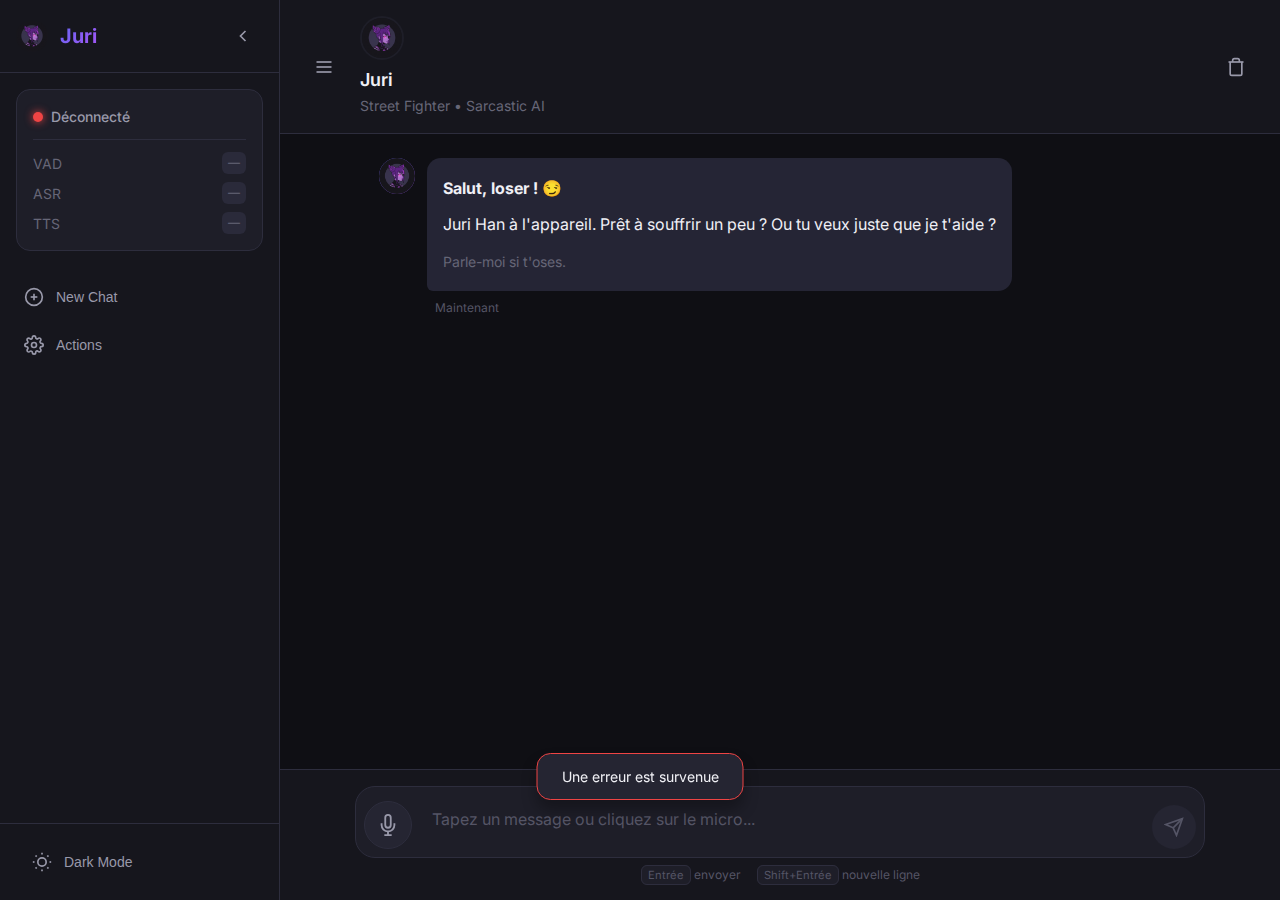
<file: frontend/index.html>
<!DOCTYPE html>
<html lang="fr" data-theme="dark">

<head>
    <meta charset="UTF-8">
    <meta name="viewport" content="width=device-width, initial-scale=1.0, maximum-scale=1.0, user-scalable=no">
    <meta name="description" content="Aria - Your private, local AI companion">
    <meta name="theme-color" content="#6366f1">

    <title>Juri - Local AI Companion</title>

    <!-- Fonts -->
    <link rel="preconnect" href="https://fonts.googleapis.com">
    <link rel="preconnect" href="https://fonts.gstatic.com" crossorigin>
    <link href="https://fonts.googleapis.com/css2?family=Inter:wght@400;500;600;700&display=swap" rel="stylesheet">

    <!-- Styles -->
    <link rel="stylesheet" href="css/style.css?v=2">

    <!-- Favicon -->
    <link rel="icon" href="assets/juri_avatar.png?v=2">
</head>

<body>
    <div class="app">
        <!-- Sidebar -->
        <aside class="sidebar" id="sidebar">
            <div class="sidebar-header">
                <div class="logo">
                    <img src="assets/juri_avatar.png?v=2" alt="Juri" class="logo-avatar" width="32" height="32">
                    <span class="logo-text">Juri</span>
                </div>
                <button class="icon-btn sidebar-toggle" id="sidebar-toggle" aria-label="Toggle sidebar">
                    <svg viewBox="0 0 24 24" fill="none" stroke="currentColor" stroke-width="2">
                        <path d="M15 18l-6-6 6-6" />
                    </svg>
                </button>
            </div>

            <!-- Connection Status -->
            <div class="connection-card" id="connection-card">
                <!-- ... kept same ... -->
                <div class="connection-status" id="connection-status">
                    <span class="status-dot"></span>
                    <span class="status-text">Connecting...</span>
                </div>
                <div class="models-status" id="models-status">
                    <div class="model-item" data-model="vad" data-status="pending">
                        <span>VAD</span>
                        <span class="model-badge">—</span>
                    </div>
                    <div class="model-item" data-model="asr" data-status="pending">
                        <span>ASR</span>
                        <span class="model-badge">—</span>
                    </div>
                    <div class="model-item" data-model="tts" data-status="pending">
                        <span>TTS</span>
                        <span class="model-badge">—</span>
                    </div>
                </div>
            </div>

            <!-- Quick Actions -->
            <nav class="sidebar-nav">
                <button class="nav-item" id="new-chat-btn" title="New conversation">
                    <svg viewBox="0 0 24 24" fill="none" stroke="currentColor" stroke-width="2">
                        <circle cx="12" cy="12" r="10" />
                        <line x1="12" y1="8" x2="12" y2="16" />
                        <line x1="8" y1="12" x2="16" y2="12" />
                    </svg>
                    <span>New Chat</span>
                </button>
                <button class="nav-item" id="settings-btn" title="Settings">
                    <svg viewBox="0 0 24 24" fill="none" stroke="currentColor" stroke-width="2">
                        <circle cx="12" cy="12" r="3" />
                        <path
                            d="M19.4 15a1.65 1.65 0 0 0 .33 1.82l.06.06a2 2 0 0 1 0 2.83 2 2 0 0 1-2.83 0l-.06-.06a1.65 1.65 0 0 0-1.82-.33 1.65 1.65 0 0 0-1 1.51V21a2 2 0 0 1-2 2 2 2 0 0 1-2-2v-.09A1.65 1.65 0 0 0 9 19.4a1.65 1.65 0 0 0-1.82.33l-.06.06a2 2 0 0 1-2.83 0 2 2 0 0 1 0-2.83l.06-.06a1.65 1.65 0 0 0 .33-1.82 1.65 1.65 0 0 0-1.51-1H3a2 2 0 0 1-2-2 2 2 0 0 1 2-2h.09A1.65 1.65 0 0 0 4.6 9a1.65 1.65 0 0 0-.33-1.82l-.06-.06a2 2 0 0 1 0-2.83 2 2 0 0 1 2.83 0l.06.06a1.65 1.65 0 0 0 1.82.33H9a1.65 1.65 0 0 0 1-1.51V3a2 2 0 0 1 2-2 2 2 0 0 1 2 2v.09a1.65 1.65 0 0 0 1 1.51 1.65 1.65 0 0 0 1.82-.33l.06-.06a2 2 0 0 1 2.83 0 2 2 0 0 1 0 2.83l-.06.06a1.65 1.65 0 0 0-.33 1.82V9a1.65 1.65 0 0 0 1.51 1H21a2 2 0 0 1 2 2 2 2 0 0 1-2 2h-.09a1.65 1.65 0 0 0-1.51 1z" />
                    </svg>
                    <span>Actions</span>
                </button>
            </nav>

            <!-- Sidebar Footer -->
            <div class="sidebar-footer">
                <button class="nav-item" id="theme-toggle" title="Toggle theme">
                    <svg viewBox="0 0 24 24" fill="none" stroke="currentColor" stroke-width="2" class="icon-moon">
                        <path d="M21 12.79A9 9 0 1 1 11.21 3 7 7 0 0 0 21 12.79z" />
                    </svg>
                    <span>Dark Mode</span>
                </button>
            </div>
        </aside>

        <!-- Main Content -->
        <main class="main-content">
            <!-- Chat Header -->
            <header class="chat-header">
                <button class="icon-btn mobile-menu-btn" id="mobile-menu-btn" aria-label="Open menu">
                    <svg viewBox="0 0 24 24" fill="none" stroke="currentColor" stroke-width="2">
                        <line x1="3" y1="12" x2="21" y2="12" />
                        <line x1="3" y1="6" x2="21" y2="6" />
                        <line x1="3" y1="18" x2="21" y2="18" />
                    </svg>
                </button>
                <div class="chat-title">
                    <img src="assets/juri_avatar.png?v=2" alt="Juri" class="header-avatar" width="44" height="44">
                    <div>
                        <h1>Juri</h1>
                        <span class="chat-subtitle">Street Fighter • Sarcastic AI</span>
                    </div>
                </div>
                <div class="chat-actions">
                    <button class="icon-btn" id="clear-chat-btn" title="Clear conversation">
                        <svg viewBox="0 0 24 24" fill="none" stroke="currentColor" stroke-width="2">
                            <polyline points="3 6 5 6 21 6" />
                            <path d="M19 6v14a2 2 0 0 1-2 2H7a2 2 0 0 1-2-2V6m3 0V4a2 2 0 0 1 2-2h4a2 2 0 0 1 2 2v2" />
                        </svg>
                    </button>
                </div>
            </header>

            <!-- Messages Area -->
            <div class="messages-container" id="messages-container">
                <div class="messages" id="messages">
                    <!-- Welcome Message -->
                    <div class="message assistant welcome-message">
                        <div class="message-avatar">
                            <img src="assets/juri_avatar.png" class="avatar-img">
                        </div>
                        <div class="message-bubble">
                            <div class="message-content">
                                <p><strong>Salut, loser !</strong> 😏</p>
                                <p>Juri Han à l'appareil. Prêt à souffrir un peu ? Ou tu veux juste que je t'aide ?</p>
                                <p class="hint">Parle-moi si t'oses.</p>
                            </div>
                            <div class="message-meta">
                                <span class="message-time">Maintenant</span>
                            </div>
                        </div>
                    </div>
                </div>

                <!-- Scroll to bottom button -->
                <button class="scroll-to-bottom hidden" id="scroll-to-bottom" aria-label="Scroll to bottom">
                    <svg viewBox="0 0 24 24" fill="none" stroke="currentColor" stroke-width="2">
                        <polyline points="6 9 12 15 18 9" />
                    </svg>
                </button>
            </div>

            <!-- Input Area -->
            <div class="input-area">
                <!-- Status Bar -->
                <div class="status-bar hidden" id="status-bar">
                    <div class="status-content">
                        <span class="status-icon">
                            <svg viewBox="0 0 24 24" fill="none" stroke="currentColor" stroke-width="2"
                                class="spinning">
                                <line x1="12" y1="2" x2="12" y2="6" />
                                <line x1="12" y1="18" x2="12" y2="22" />
                                <line x1="4.93" y1="4.93" x2="7.76" y2="7.76" />
                                <line x1="16.24" y1="16.24" x2="19.07" y2="19.07" />
                                <line x1="2" y1="12" x2="6" y2="12" />
                                <line x1="18" y1="12" x2="22" y2="12" />
                                <line x1="4.93" y1="19.07" x2="7.76" y2="16.24" />
                                <line x1="16.24" y1="7.76" x2="19.07" y2="4.93" />
                            </svg>
                        </span>
                        <span class="status-message" id="status-message">Ready</span>
                    </div>
                    <div class="progress-bar">
                        <div class="progress-fill" id="progress-fill"></div>
                    </div>
                </div>

                <!-- Input Container -->
                <div class="input-wrapper">
                    <div class="input-container">
                        <!-- Voice Button -->
                        <button class="voice-btn" id="voice-btn" title="Click to speak">
                            <svg viewBox="0 0 24 24" fill="none" stroke="currentColor" stroke-width="2"
                                class="mic-icon">
                                <path d="M12 1a3 3 0 0 0-3 3v8a3 3 0 0 0 6 0V4a3 3 0 0 0-3-3z" />
                                <path d="M19 10v2a7 7 0 0 1-14 0v-2" />
                                <line x1="12" y1="19" x2="12" y2="23" />
                                <line x1="8" y1="23" x2="16" y2="23" />
                            </svg>
                            <svg viewBox="0 0 24 24" fill="none" stroke="currentColor" stroke-width="2"
                                class="stop-icon" style="display:none">
                                <rect x="6" y="6" width="12" height="12" rx="2" />
                            </svg>
                            <div class="voice-ripple"></div>
                            <div class="voice-waves">
                                <span></span>
                                <span></span>
                                <span></span>
                            </div>
                        </button>

                        <!-- Text Input -->
                        <div class="text-input-wrapper">
                            <textarea id="message-input" placeholder="Tapez un message ou cliquez sur le micro..."
                                rows="1" autocomplete="off"></textarea>
                        </div>

                        <!-- Send Button -->
                        <button class="send-btn" id="send-btn" title="Send message" disabled>
                            <svg viewBox="0 0 24 24" fill="none" stroke="currentColor" stroke-width="2">
                                <line x1="22" y1="2" x2="11" y2="13" />
                                <polygon points="22 2 15 22 11 13 2 9 22 2" />
                            </svg>
                        </button>
                    </div>

                    <!-- Input Hints -->
                    <div class="input-hints">
                        <span><kbd>Entrée</kbd> envoyer</span>
                        <span><kbd>Shift+Entrée</kbd> nouvelle ligne</span>
                    </div>
                </div>
            </div>
        </main>

        <!-- Settings Panel (Slide-in) -->
        <div class="settings-panel" id="settings-panel">
            <div class="settings-header">
                <h2>Paramètres</h2>
                <button class="icon-btn" id="close-settings-btn" aria-label="Close settings">
                    <svg viewBox="0 0 24 24" fill="none" stroke="currentColor" stroke-width="2">
                        <line x1="18" y1="6" x2="6" y2="18" />
                        <line x1="6" y1="6" x2="18" y2="18" />
                    </svg>
                </button>
            </div>

            <div class="settings-content">
                <!-- Voice Settings -->
                <section class="settings-section">
                    <h3>
                        <svg viewBox="0 0 24 24" fill="none" stroke="currentColor" stroke-width="2">
                            <path d="M12 1a3 3 0 0 0-3 3v8a3 3 0 0 0 6 0V4a3 3 0 0 0-3-3z" />
                            <path d="M19 10v2a7 7 0 0 1-14 0v-2" />
                        </svg>
                        Reconnaissance Vocale (ASR)
                    </h3>
                    <div class="setting-item">
                        <label for="asr-provider">Moteur</label>
                        <select id="asr-provider">
                            <option value="parakeet">Parakeet TDT 0.6B (Rapide)</option>
                            <option value="whisper">Whisper (Précis)</option>
                            <option value="canary">Canary 1B (Premium)</option>
                        </select>
                    </div>
                    <div class="setting-item">
                        <label for="asr-language">Langue</label>
                        <select id="asr-language">
                            <option value="">Détection auto</option>
                            <option value="fr">Français</option>
                            <option value="en">English</option>
                            <option value="de">Deutsch</option>
                            <option value="es">Español</option>
                            <option value="ja">日本語</option>
                        </select>
                    </div>
                </section>

                <!-- TTS Settings -->
                <section class="settings-section">
                    <h3>
                        <svg viewBox="0 0 24 24" fill="none" stroke="currentColor" stroke-width="2">
                            <polygon points="11 5 6 9 2 9 2 15 6 15 11 19 11 5" />
                            <path d="M19.07 4.93a10 10 0 0 1 0 14.14" />
                        </svg>
                        Synthèse Vocale (TTS)
                    </h3>
                    <div class="setting-item">
                        <label for="tts-provider">Moteur</label>
                        <select id="tts-provider">
                            <option value="xtts">XTTS v2 (Multilingue)</option>
                            <option value="kokoro">Kokoro (Rapide)</option>
                            <option value="edge">Edge TTS (Cloud)</option>
                        </select>
                    </div>
                    <div class="setting-item toggle">
                        <label for="auto-detect-language">
                            Détection automatique de la langue
                        </label>
                        <input type="checkbox" id="auto-detect-language" checked>
                    </div>
                    <div class="setting-item toggle">
                        <label for="stream-tts">
                            Streaming audio (réponse plus rapide)
                        </label>
                        <input type="checkbox" id="stream-tts" checked>
                    </div>
                </section>

                <!-- Character Settings -->
                <section class="settings-section">
                    <h3>
                        <svg viewBox="0 0 24 24" fill="none" stroke="currentColor" stroke-width="2">
                            <path d="M20 21v-2a4 4 0 0 0-4-4H8a4 4 0 0 0-4 4v2" />
                            <circle cx="12" cy="7" r="4" />
                        </svg>
                        Personnage
                    </h3>
                    <div class="setting-item">
                        <label for="character-name">Nom</label>
                        <input type="text" id="character-name" value="Juri" placeholder="Nom du personnage">
                    </div>
                    <div class="setting-item">
                        <label for="character-prompt">Personnalité</label>
                        <textarea id="character-prompt" rows="3"
                            placeholder="Décrivez la personnalité...">You are Juri Han from Street Fighter. You are sarcastic, sadistic, but helpful.</textarea>
                    </div>
                </section>
            </div>

            <div class="settings-footer">
                <button class="btn btn-ghost" id="reset-settings-btn">Réinitialiser</button>
                <button class="btn btn-primary" id="save-settings-btn">Sauvegarder</button>
            </div>
        </div>

        <!-- Overlay for modals/panels -->
        <div class="overlay" id="overlay"></div>
    </div>

    <!-- Audio elements -->
    <audio id="audio-player" style="display: none;"></audio>

    <!-- Scripts -->
    <script src="js/websocket.js"></script>
    <script src="js/audio.js"></script>
    <script src="js/ui.js"></script>
    <script src="js/app.js"></script>
</body>

</html>
</file>
<file: frontend/css/style.css>
/* ===========================================
   Aria - Local AI Companion
   Professional Design System
   =========================================== */

/* ===== CSS Variables / Design Tokens ===== */
:root {
    /* Colors - Dark Theme (Default) */
    --color-bg-primary: #0f0f14;
    --color-bg-secondary: #16161d;
    --color-bg-tertiary: #1e1e28;
    --color-bg-elevated: #252532;
    --color-bg-hover: #2a2a3a;
    
    --color-surface: #1a1a24;
    --color-surface-hover: #22222e;
    
    --color-border: #2d2d3d;
    --color-border-light: #3d3d50;
    
    --color-text-primary: #f0f0f5;
    --color-text-secondary: #9999aa;
    --color-text-tertiary: #666677;
    --color-text-muted: #555566;
    
    /* Accent Colors */
    --color-accent: #6366f1;
    --color-accent-hover: #7c7ff7;
    --color-accent-light: rgba(99, 102, 241, 0.15);
    --color-accent-glow: rgba(99, 102, 241, 0.4);
    
    /* Semantic Colors */
    --color-success: #22c55e;
    --color-success-light: rgba(34, 197, 94, 0.15);
    --color-warning: #f59e0b;
    --color-warning-light: rgba(245, 158, 11, 0.15);
    --color-error: #ef4444;
    --color-error-light: rgba(239, 68, 68, 0.15);
    --color-info: #3b82f6;
    --color-info-light: rgba(59, 130, 246, 0.15);
    
    /* Message Bubbles */
    --color-user-bubble: #3b3b50;
    --color-assistant-bubble: #252535;
    
    /* Spacing Scale */
    --space-1: 0.25rem;   /* 4px */
    --space-2: 0.5rem;    /* 8px */
    --space-3: 0.75rem;   /* 12px */
    --space-4: 1rem;      /* 16px */
    --space-5: 1.25rem;   /* 20px */
    --space-6: 1.5rem;    /* 24px */
    --space-8: 2rem;      /* 32px */
    --space-10: 2.5rem;   /* 40px */
    --space-12: 3rem;     /* 48px */
    
    /* Typography */
    --font-family: 'Inter', -apple-system, BlinkMacSystemFont, 'Segoe UI', Roboto, sans-serif;
    --font-size-xs: 0.75rem;    /* 12px */
    --font-size-sm: 0.875rem;   /* 14px */
    --font-size-base: 1rem;     /* 16px */
    --font-size-lg: 1.125rem;   /* 18px */
    --font-size-xl: 1.25rem;    /* 20px */
    --font-size-2xl: 1.5rem;    /* 24px */
    
    --font-weight-normal: 400;
    --font-weight-medium: 500;
    --font-weight-semibold: 600;
    --font-weight-bold: 700;
    
    --line-height-tight: 1.25;
    --line-height-normal: 1.5;
    --line-height-relaxed: 1.75;
    
    /* Border Radius */
    --radius-sm: 6px;
    --radius-md: 10px;
    --radius-lg: 14px;
    --radius-xl: 20px;
    --radius-full: 9999px;
    
    /* Shadows */
    --shadow-sm: 0 1px 2px rgba(0, 0, 0, 0.3);
    --shadow-md: 0 4px 6px rgba(0, 0, 0, 0.3);
    --shadow-lg: 0 10px 15px rgba(0, 0, 0, 0.3);
    --shadow-xl: 0 20px 25px rgba(0, 0, 0, 0.4);
    --shadow-glow: 0 0 20px var(--color-accent-glow);
    
    /* Transitions */
    --transition-fast: 150ms ease;
    --transition-base: 250ms ease;
    --transition-slow: 350ms ease;
    
    /* Layout */
    --sidebar-width: 280px;
    --sidebar-collapsed-width: 72px;
    --header-height: 64px;
    --input-area-height: auto;
    
    /* Z-index Scale */
    --z-base: 1;
    --z-dropdown: 100;
    --z-sticky: 200;
    --z-overlay: 300;
    --z-modal: 400;
    --z-toast: 500;
}

/* Light Theme */
[data-theme="light"] {
    --color-bg-primary: #f8f9fc;
    --color-bg-secondary: #ffffff;
    --color-bg-tertiary: #f0f2f5;
    --color-bg-elevated: #ffffff;
    --color-bg-hover: #e8eaef;
    
    --color-surface: #ffffff;
    --color-surface-hover: #f5f5f8;
    
    --color-border: #e2e4e9;
    --color-border-light: #d1d5db;
    
    --color-text-primary: #1a1a2e;
    --color-text-secondary: #4b5563;
    --color-text-tertiary: #6b7280;
    --color-text-muted: #9ca3af;
    
    --color-user-bubble: #e5e7eb;
    --color-assistant-bubble: #f3f4f6;
    
    --shadow-sm: 0 1px 2px rgba(0, 0, 0, 0.05);
    --shadow-md: 0 4px 6px rgba(0, 0, 0, 0.07);
    --shadow-lg: 0 10px 15px rgba(0, 0, 0, 0.1);
}

/* ===== Base Styles ===== */
*, *::before, *::after {
    margin: 0;
    padding: 0;
    box-sizing: border-box;
}

html {
    font-size: 16px;
    -webkit-font-smoothing: antialiased;
    -moz-osx-font-smoothing: grayscale;
}

body {
    font-family: var(--font-family);
    font-size: var(--font-size-base);
    line-height: var(--line-height-normal);
    color: var(--color-text-primary);
    background: var(--color-bg-primary);
    min-height: 100vh;
    overflow: hidden;
}

/* ===== App Layout ===== */
.app {
    display: flex;
    height: 100vh;
    overflow: hidden;
}

/* ===== Sidebar ===== */
.sidebar {
    width: var(--sidebar-width);
    background: var(--color-bg-secondary);
    border-right: 1px solid var(--color-border);
    display: flex;
    flex-direction: column;
    transition: width var(--transition-base), transform var(--transition-base);
    z-index: var(--z-sticky);
}

.sidebar.collapsed {
    width: var(--sidebar-collapsed-width);
}

.sidebar.collapsed .logo-text,
.sidebar.collapsed .nav-item span,
.sidebar.collapsed .version-info,
.sidebar.collapsed .connection-card,
.sidebar.collapsed .list-title {
    display: none;
}

.sidebar-header {
    display: flex;
    align-items: center;
    justify-content: space-between;
    padding: var(--space-4) var(--space-4);
    border-bottom: 1px solid var(--color-border);
    min-height: var(--header-height);
}

.logo {
    display: flex;
    align-items: center;
    gap: var(--space-3);
}

.logo-icon {
    font-size: var(--font-size-2xl);
}

.logo-text {
    font-size: var(--font-size-xl);
    font-weight: var(--font-weight-bold);
    background: linear-gradient(135deg, var(--color-accent), #a855f7);
    -webkit-background-clip: text;
    -webkit-text-fill-color: transparent;
    background-clip: text;
}

.logo-avatar {
    width: 32px;
    height: 32px;
    border-radius: var(--radius-full);
    object-fit: cover;
}

.header-avatar {
    width: 44px;
    height: 44px;
    border-radius: var(--radius-full);
    object-fit: cover;
    border: 2px solid var(--color-bg-tertiary);
}

.avatar-img {
    width: 100%;
    height: 100%;
    object-fit: cover;
    border-radius: var(--radius-full);
}

/* Connection Card */
.connection-card {
    margin: var(--space-4);
    padding: var(--space-4);
    background: var(--color-bg-tertiary);
    border-radius: var(--radius-lg);
    border: 1px solid var(--color-border);
}

.connection-status {
    display: flex;
    align-items: center;
    gap: var(--space-2);
    margin-bottom: var(--space-3);
    padding-bottom: var(--space-3);
    border-bottom: 1px solid var(--color-border);
}

.status-dot {
    width: 10px;
    height: 10px;
    border-radius: var(--radius-full);
    background: var(--color-warning);
    box-shadow: 0 0 8px var(--color-warning);
    transition: all var(--transition-base);
}

.connection-status.connected .status-dot {
    background: var(--color-success);
    box-shadow: 0 0 8px var(--color-success);
}

.connection-status.disconnected .status-dot {
    background: var(--color-error);
    box-shadow: 0 0 8px var(--color-error);
}

.status-text {
    font-size: var(--font-size-sm);
    font-weight: var(--font-weight-medium);
    color: var(--color-text-secondary);
}

.models-status {
    display: flex;
    flex-direction: column;
    gap: var(--space-2);
}

.model-item {
    display: flex;
    align-items: center;
    gap: var(--space-2);
    font-size: var(--font-size-sm);
    color: var(--color-text-tertiary);
}

.model-item svg {
    width: 16px;
    height: 16px;
    opacity: 0.6;
}

.model-item[data-status="loaded"] {
    color: var(--color-success);
}

.model-item[data-status="loaded"] svg {
    opacity: 1;
}

.model-item[data-status="loading"] {
    color: var(--color-warning);
}

.model-item[data-status="error"] {
    color: var(--color-error);
}

.model-badge {
    margin-left: auto;
    font-size: var(--font-size-xs);
    padding: 2px 6px;
    border-radius: var(--radius-sm);
    background: var(--color-bg-hover);
}

.model-item[data-status="loaded"] .model-badge {
    background: var(--color-success-light);
    color: var(--color-success);
}

/* Sidebar Navigation */
.sidebar-nav {
    display: flex;
    flex-direction: column;
    padding: var(--space-2);
    gap: var(--space-1);
}

.nav-item {
    display: flex;
    align-items: center;
    gap: var(--space-3);
    padding: var(--space-3) var(--space-4);
    border-radius: var(--radius-md);
    background: transparent;
    border: none;
    color: var(--color-text-secondary);
    font-size: var(--font-size-sm);
    font-weight: var(--font-weight-medium);
    cursor: pointer;
    transition: all var(--transition-fast);
    text-align: left;
    width: 100%;
}

.nav-item:hover {
    background: var(--color-bg-hover);
    color: var(--color-text-primary);
}

.nav-item svg {
    width: 20px;
    height: 20px;
    flex-shrink: 0;
}

/* Sidebar Footer */
.sidebar-footer {
    margin-top: auto;
    padding: var(--space-4);
    border-top: 1px solid var(--color-border);
}

.version-info {
    display: flex;
    align-items: center;
    gap: var(--space-2);
    margin-top: var(--space-3);
    font-size: var(--font-size-xs);
    color: var(--color-text-muted);
}

.privacy-badge {
    color: var(--color-success);
}

/* ===== Main Content ===== */
.main-content {
    flex: 1;
    display: flex;
    flex-direction: column;
    min-width: 0;
    background: var(--color-bg-primary);
}

/* Chat Header */
.chat-header {
    display: flex;
    align-items: center;
    gap: var(--space-4);
    padding: var(--space-4) var(--space-6);
    background: var(--color-bg-secondary);
    border-bottom: 1px solid var(--color-border);
    min-height: var(--header-height);
}

.mobile-menu-btn {
    display: none;
}

.chat-title {
    flex: 1;
}

.chat-title h1 {
    font-size: var(--font-size-lg);
    font-weight: var(--font-weight-semibold);
}

.chat-subtitle {
    font-size: var(--font-size-sm);
    color: var(--color-text-tertiary);
}

.chat-actions {
    display: flex;
    gap: var(--space-2);
}

/* Icon Button */
.icon-btn {
    display: flex;
    align-items: center;
    justify-content: center;
    width: 40px;
    height: 40px;
    border-radius: var(--radius-md);
    background: transparent;
    border: 1px solid transparent;
    color: var(--color-text-secondary);
    cursor: pointer;
    transition: all var(--transition-fast);
}

.icon-btn:hover {
    background: var(--color-bg-hover);
    color: var(--color-text-primary);
}

.icon-btn svg {
    width: 20px;
    height: 20px;
}

/* ===== Messages Container ===== */
.messages-container {
    flex: 1;
    overflow-y: auto;
    overflow-x: hidden;
    position: relative;
    scroll-behavior: smooth;
}

.messages {
    display: flex;
    flex-direction: column;
    gap: var(--space-4);
    padding: var(--space-6);
    max-width: 850px;
    margin: 0 auto;
}

/* Message Styles */
.message {
    display: flex;
    gap: var(--space-3);
    animation: messageIn 0.3s ease-out;
}

@keyframes messageIn {
    from {
        opacity: 0;
        transform: translateY(12px);
    }
    to {
        opacity: 1;
        transform: translateY(0);
    }
}

.message.user {
    flex-direction: row-reverse;
}

.message-avatar {
    width: 36px;
    height: 36px;
    border-radius: var(--radius-full);
    display: flex;
    align-items: center;
    justify-content: center;
    font-size: 1.25rem;
    flex-shrink: 0;
    background: var(--color-bg-tertiary);
}

.message.assistant .message-avatar {
    background: linear-gradient(135deg, var(--color-accent), #a855f7);
}

.message-bubble {
    max-width: 75%;
    min-width: 100px;
}

.message-content {
    padding: var(--space-4);
    border-radius: var(--radius-lg);
    background: var(--color-assistant-bubble);
    line-height: var(--line-height-relaxed);
}

.message.user .message-content {
    background: var(--color-user-bubble);
    border-bottom-right-radius: var(--radius-sm);
}

.message.assistant .message-content {
    border-bottom-left-radius: var(--radius-sm);
}

.message-content p {
    margin-bottom: var(--space-2);
}

.message-content p:last-child {
    margin-bottom: 0;
}

.message-content .hint {
    font-size: var(--font-size-sm);
    color: var(--color-text-tertiary);
    margin-top: var(--space-3);
}

.message-meta {
    display: flex;
    align-items: center;
    gap: var(--space-2);
    margin-top: var(--space-2);
    padding: 0 var(--space-2);
}

.message-time {
    font-size: var(--font-size-xs);
    color: var(--color-text-muted);
}

/* Typing Indicator */
.typing-indicator {
    display: flex;
    align-items: center;
    gap: 4px;
    padding: var(--space-4);
}

.typing-indicator span {
    width: 8px;
    height: 8px;
    background: var(--color-text-tertiary);
    border-radius: var(--radius-full);
    animation: typingBounce 1.4s infinite ease-in-out both;
}

.typing-indicator span:nth-child(1) { animation-delay: -0.32s; }
.typing-indicator span:nth-child(2) { animation-delay: -0.16s; }

@keyframes typingBounce {
    0%, 80%, 100% { transform: scale(0.6); opacity: 0.4; }
    40% { transform: scale(1); opacity: 1; }
}

/* Scroll to Bottom */
.scroll-to-bottom {
    position: absolute;
    bottom: var(--space-4);
    left: 50%;
    transform: translateX(-50%);
    width: 40px;
    height: 40px;
    border-radius: var(--radius-full);
    background: var(--color-bg-elevated);
    border: 1px solid var(--color-border);
    color: var(--color-text-secondary);
    cursor: pointer;
    display: flex;
    align-items: center;
    justify-content: center;
    box-shadow: var(--shadow-lg);
    transition: all var(--transition-fast);
    z-index: var(--z-base);
}

.scroll-to-bottom:hover {
    background: var(--color-accent);
    color: white;
    border-color: var(--color-accent);
}

.scroll-to-bottom.hidden {
    opacity: 0;
    pointer-events: none;
    transform: translateX(-50%) translateY(20px);
}

.scroll-to-bottom svg {
    width: 20px;
    height: 20px;
}

/* ===== Input Area ===== */
.input-area {
    background: var(--color-bg-secondary);
    border-top: 1px solid var(--color-border);
    padding: var(--space-4) var(--space-6);
}

/* Status Bar */
.status-bar {
    margin-bottom: var(--space-3);
    padding: var(--space-3) var(--space-4);
    background: var(--color-bg-tertiary);
    border-radius: var(--radius-md);
    border: 1px solid var(--color-border);
}

.status-bar.hidden {
    display: none;
}

.status-content {
    display: flex;
    align-items: center;
    gap: var(--space-2);
    margin-bottom: var(--space-2);
}

.status-icon svg {
    width: 16px;
    height: 16px;
    color: var(--color-accent);
}

.status-message {
    font-size: var(--font-size-sm);
    color: var(--color-text-secondary);
}

.progress-bar {
    height: 3px;
    background: var(--color-bg-hover);
    border-radius: var(--radius-full);
    overflow: hidden;
}

.progress-fill {
    height: 100%;
    background: linear-gradient(90deg, var(--color-accent), #a855f7);
    border-radius: var(--radius-full);
    width: 0%;
    transition: width var(--transition-base);
}

/* Input Wrapper */
.input-wrapper {
    max-width: 850px;
    margin: 0 auto;
}

.input-container {
    display: flex;
    align-items: flex-end;
    gap: var(--space-3);
    padding: var(--space-2);
    background: var(--color-bg-tertiary);
    border-radius: var(--radius-xl);
    border: 1px solid var(--color-border);
    transition: border-color var(--transition-fast), box-shadow var(--transition-fast);
}

.input-container:focus-within {
    border-color: var(--color-accent);
    box-shadow: 0 0 0 3px var(--color-accent-light);
}

/* Voice Button */
.voice-btn {
    position: relative;
    width: 48px;
    height: 48px;
    border-radius: var(--radius-full);
    background: var(--color-bg-elevated);
    border: 1px solid var(--color-border);
    color: var(--color-text-secondary);
    cursor: pointer;
    display: flex;
    align-items: center;
    justify-content: center;
    transition: all var(--transition-fast);
    flex-shrink: 0;
    overflow: hidden;
}

.voice-btn svg {
    width: 22px;
    height: 22px;
    z-index: 2;
    transition: all var(--transition-fast);
}

.voice-btn:hover {
    background: var(--color-accent);
    border-color: var(--color-accent);
    color: white;
}

.voice-btn.recording {
    background: var(--color-error);
    border-color: var(--color-error);
    color: white;
}

.voice-btn.recording .mic-icon {
    display: none;
}

.voice-btn.recording .stop-icon {
    display: block !important;
}

.voice-btn.loading {
    border-color: var(--color-warning);
    color: var(--color-warning);
}

/* Voice Ripple */
.voice-ripple {
    position: absolute;
    inset: 0;
    border-radius: var(--radius-full);
    background: var(--color-accent);
    opacity: 0;
    transform: scale(0);
}

.voice-btn.recording .voice-ripple {
    animation: ripple 1.5s infinite;
}

@keyframes ripple {
    0% {
        transform: scale(1);
        opacity: 0.3;
    }
    100% {
        transform: scale(2);
        opacity: 0;
    }
}

/* Voice Waves */
.voice-waves {
    position: absolute;
    display: flex;
    align-items: center;
    gap: 3px;
    opacity: 0;
}

.voice-btn.recording .voice-waves {
    opacity: 1;
}

.voice-waves span {
    width: 3px;
    height: 12px;
    background: white;
    border-radius: 2px;
    animation: wave 0.8s infinite ease-in-out;
}

.voice-waves span:nth-child(1) { animation-delay: 0s; }
.voice-waves span:nth-child(2) { animation-delay: 0.2s; }
.voice-waves span:nth-child(3) { animation-delay: 0.4s; }

@keyframes wave {
    0%, 100% { transform: scaleY(0.5); }
    50% { transform: scaleY(1.5); }
}

/* Text Input */
.text-input-wrapper {
    flex: 1;
    min-width: 0;
}

#message-input {
    width: 100%;
    max-height: 150px;
    padding: var(--space-3) var(--space-2);
    background: transparent;
    border: none;
    color: var(--color-text-primary);
    font-family: var(--font-family);
    font-size: var(--font-size-base);
    line-height: var(--line-height-normal);
    resize: none;
    outline: none;
}

#message-input::placeholder {
    color: var(--color-text-muted);
}

/* Send Button */
.send-btn {
    width: 44px;
    height: 44px;
    border-radius: var(--radius-full);
    background: var(--color-accent);
    border: none;
    color: white;
    cursor: pointer;
    display: flex;
    align-items: center;
    justify-content: center;
    transition: all var(--transition-fast);
    flex-shrink: 0;
}

.send-btn:hover:not(:disabled) {
    background: var(--color-accent-hover);
    transform: scale(1.05);
}

.send-btn:disabled {
    background: var(--color-bg-elevated);
    color: var(--color-text-muted);
    cursor: not-allowed;
}

.send-btn svg {
    width: 20px;
    height: 20px;
}

/* Input Hints */
.input-hints {
    display: flex;
    justify-content: center;
    gap: var(--space-4);
    margin-top: var(--space-2);
    font-size: var(--font-size-xs);
    color: var(--color-text-muted);
}

kbd {
    padding: 2px 6px;
    background: var(--color-bg-tertiary);
    border: 1px solid var(--color-border);
    border-radius: var(--radius-sm);
    font-family: var(--font-family);
    font-size: 0.7rem;
}

/* ===== Settings Panel ===== */
.settings-panel {
    position: fixed;
    top: 0;
    right: 0;
    width: 400px;
    max-width: 90vw;
    height: 100vh;
    background: var(--color-bg-secondary);
    border-left: 1px solid var(--color-border);
    z-index: var(--z-modal);
    display: flex;
    flex-direction: column;
    transform: translateX(100%);
    transition: transform var(--transition-base);
}

.settings-panel.open {
    transform: translateX(0);
}

.settings-header {
    display: flex;
    align-items: center;
    justify-content: space-between;
    padding: var(--space-4) var(--space-6);
    border-bottom: 1px solid var(--color-border);
    min-height: var(--header-height);
}

.settings-header h2 {
    font-size: var(--font-size-lg);
    font-weight: var(--font-weight-semibold);
}

.settings-content {
    flex: 1;
    overflow-y: auto;
    padding: var(--space-6);
}

.settings-section {
    margin-bottom: var(--space-8);
}

.settings-section h3 {
    display: flex;
    align-items: center;
    gap: var(--space-2);
    font-size: var(--font-size-sm);
    font-weight: var(--font-weight-semibold);
    color: var(--color-text-secondary);
    text-transform: uppercase;
    letter-spacing: 0.05em;
    margin-bottom: var(--space-4);
}

.settings-section h3 svg {
    width: 16px;
    height: 16px;
}

.setting-item {
    margin-bottom: var(--space-4);
}

.setting-item label {
    display: block;
    font-size: var(--font-size-sm);
    color: var(--color-text-secondary);
    margin-bottom: var(--space-2);
}

.setting-item.toggle {
    display: flex;
    align-items: center;
    justify-content: space-between;
}

.setting-item.toggle label {
    margin-bottom: 0;
}

.setting-item input[type="text"],
.setting-item textarea,
.setting-item select {
    width: 100%;
    padding: var(--space-3);
    background: var(--color-bg-tertiary);
    border: 1px solid var(--color-border);
    border-radius: var(--radius-md);
    color: var(--color-text-primary);
    font-family: var(--font-family);
    font-size: var(--font-size-sm);
    transition: border-color var(--transition-fast);
}

.setting-item input[type="text"]:focus,
.setting-item textarea:focus,
.setting-item select:focus {
    outline: none;
    border-color: var(--color-accent);
}

.setting-item input[type="checkbox"] {
    width: 44px;
    height: 24px;
    appearance: none;
    background: var(--color-bg-tertiary);
    border: 1px solid var(--color-border);
    border-radius: var(--radius-full);
    cursor: pointer;
    position: relative;
    transition: background var(--transition-fast);
}

.setting-item input[type="checkbox"]::after {
    content: '';
    position: absolute;
    top: 2px;
    left: 2px;
    width: 18px;
    height: 18px;
    background: white;
    border-radius: var(--radius-full);
    transition: transform var(--transition-fast);
}

.setting-item input[type="checkbox"]:checked {
    background: var(--color-accent);
    border-color: var(--color-accent);
}

.setting-item input[type="checkbox"]:checked::after {
    transform: translateX(20px);
}

.settings-footer {
    display: flex;
    justify-content: flex-end;
    gap: var(--space-3);
    padding: var(--space-4) var(--space-6);
    border-top: 1px solid var(--color-border);
}

/* Buttons */
.btn {
    padding: var(--space-3) var(--space-5);
    border-radius: var(--radius-md);
    font-family: var(--font-family);
    font-size: var(--font-size-sm);
    font-weight: var(--font-weight-medium);
    cursor: pointer;
    transition: all var(--transition-fast);
    border: none;
}

.btn-primary {
    background: var(--color-accent);
    color: white;
}

.btn-primary:hover {
    background: var(--color-accent-hover);
}

.btn-ghost {
    background: transparent;
    color: var(--color-text-secondary);
    border: 1px solid var(--color-border);
}

.btn-ghost:hover {
    background: var(--color-bg-hover);
    color: var(--color-text-primary);
}

/* ===== Overlay ===== */
.overlay {
    position: fixed;
    inset: 0;
    background: rgba(0, 0, 0, 0.5);
    backdrop-filter: blur(4px);
    z-index: var(--z-overlay);
    opacity: 0;
    pointer-events: none;
    transition: opacity var(--transition-base);
}

.overlay.visible {
    opacity: 1;
    pointer-events: auto;
}

/* ===== Utilities ===== */
.hidden {
    display: none !important;
}

.spinning {
    animation: spin 1s linear infinite;
}

@keyframes spin {
    from { transform: rotate(0deg); }
    to { transform: rotate(360deg); }
}

/* ===== Scrollbar ===== */
::-webkit-scrollbar {
    width: 8px;
}

::-webkit-scrollbar-track {
    background: transparent;
}

::-webkit-scrollbar-thumb {
    background: var(--color-border);
    border-radius: var(--radius-full);
}

::-webkit-scrollbar-thumb:hover {
    background: var(--color-text-muted);
}

/* ===== Responsive ===== */
@media (max-width: 768px) {
    .sidebar {
        position: fixed;
        left: 0;
        top: 0;
        height: 100vh;
        transform: translateX(-100%);
        box-shadow: var(--shadow-xl);
    }
    
    .sidebar.open {
        transform: translateX(0);
    }
    
    .mobile-menu-btn {
        display: flex;
    }
    
    .messages {
        padding: var(--space-4);
    }
    
    .message-bubble {
        max-width: 85%;
    }
    
    .input-area {
        padding: var(--space-3) var(--space-4);
    }
    
    .input-hints {
        display: none;
    }
    
    .settings-panel {
        width: 100%;
        max-width: 100%;
    }
}

@media (max-width: 480px) {
    .chat-header {
        padding: var(--space-3) var(--space-4);
    }
    
    .chat-title h1 {
        font-size: var(--font-size-base);
    }
    
    .chat-subtitle {
        display: none;
    }
    
    .voice-btn {
        width: 44px;
        height: 44px;
    }
    
    .send-btn {
        width: 40px;
        height: 40px;
    }
}
</file>
